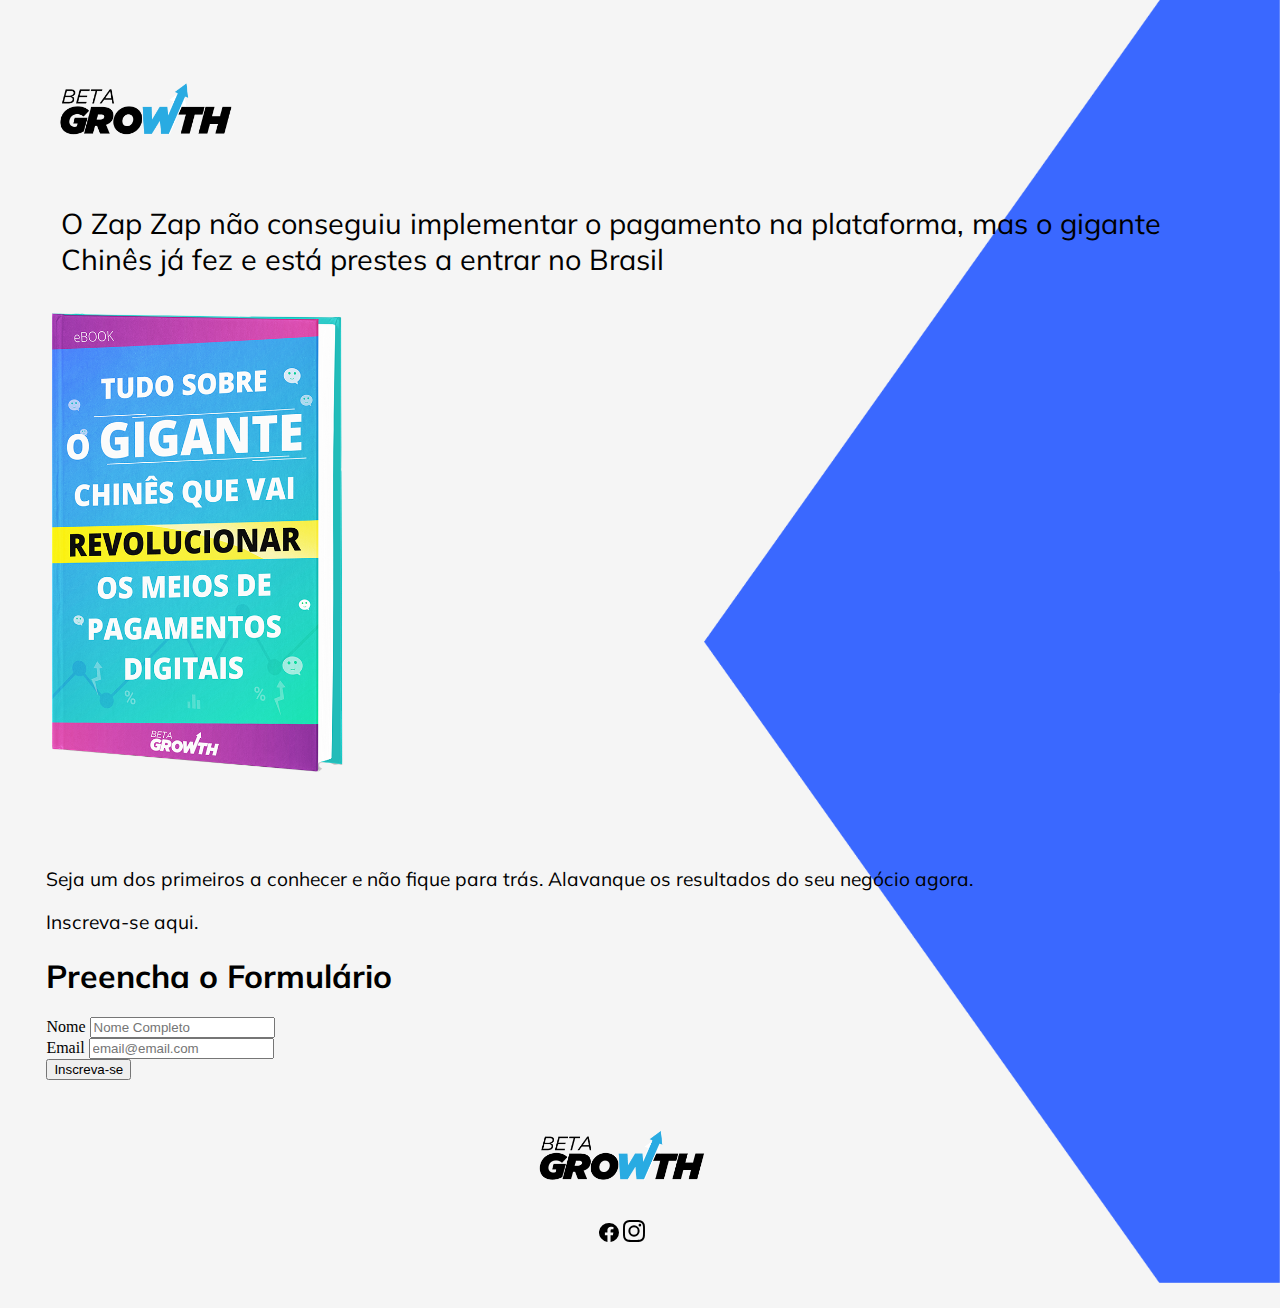
<file: index.html>
<!DOCTYPE html>
<html lang="en">

<head>
        <!-- Global site tag (gtag.js) - Google Analytics -->
    <script async src="https://www.googletagmanager.com/gtag/js?id=UA-171022305-1"></script>
    <script>
        window.dataLayer = window.dataLayer || [];
        function gtag(){dataLayer.push(arguments);}
        gtag('js', new Date());

        gtag('config', 'UA-171022305-1');
    </script>

    <!-- Hotjar Tracking Code for www.betagrowth.com.br -->
    <script>
        (function(h,o,t,j,a,r){
            h.hj=h.hj||function(){(h.hj.q=h.hj.q||[]).push(arguments)};
            h._hjSettings={hjid:1879309,hjsv:6};
            a=o.getElementsByTagName('head')[0];
            r=o.createElement('script');r.async=1;
            r.src=t+h._hjSettings.hjid+j+h._hjSettings.hjsv;
            a.appendChild(r);
        })(window,document,'https://static.hotjar.com/c/hotjar-','.js?sv=');
    </script>

    <meta charset="UTF-8">
    <meta name="viewport" content="width=device-width, initial-scale=1.0">
    <link rel="stylesheet" href="https://stackpath.bootstrapcdn.com/bootstrap/4.1.3/css/bootstrap.min.css"
        integrity="sha384-MCw98/SFnGE8fJT3GXwEOngsV7Zt27NXFoaoApmYm81iuXoPkFOJwJ8ERdknLPMO" crossorigin="anonymous">
    <link rel="stylesheet" href="css/estilo.css">
    <title>Beta Growth</title>
</head>

<body>
    <div class="container">
        <div class="row topo-header">
            <div class="col-sm">
                <img src="./img/Beta Growth-03.png" alt="Logo da Beta Growth">
            </div>
        </div>

        <div class="row conteudo1">
            <div class="col-sm texto1">
                <p>O Zap Zap não conseguiu implementar o pagamento na plataforma, mas o gigante Chinês já fez e está
                    prestes a entrar no Brasil</p>
            </div>
            <div class="col-sm-2 espaço"></div>
            <div class="col-sm">
                <img src="./img/ebook-site-.png" class="foto-ebook"
                    alt="Ebook Tudo Sobre o Gigante Chinês que vai Revolucionar os Meios de Pagamentos Digitais">
            </div>
            <div class="col-sm-1"></div>
        </div>
        <br><br><br>

        <div class="row conteudo2">
            <div class="col-sm texto2">
                <p>Seja um dos primeiros a conhecer e não fique para trás. Alavanque os resultados do seu negócio agora.
                </p>
                <p>Inscreva-se aqui.</p>
            </div>
            <div class="col-sm-1 espaço"></div>

            <div class="jumbotron">
                <div class="col-sm formulario">

                    <form class="formulario" method="POST"
                        action="https://smtl.gama.academy/leads/bfeee315-b7e1-11ea-8228-89cff86db9a0">
                        <div class="form-group">
                            <p><h1>Preencha o Formulário</h1></p>

                            <label for="inputNome">Nome </label> 
                            <input
                            placeholder="Nome Completo"
                            name="name"
                            type="text"
                            pattern="^\D{2,}\s[\D\s]{2,}$"
                            title="Digite seu nome completo"
                            required
                          />
                        </div>
                        <div class="form-group">
                            <label for="inputEmail">Email </label>
                            <input
                            placeholder="email@email.com"
                            name="email"
                            type="email"
                            title="Digite um email válido"
                            required
                          />
                        </div>
                        <input name="redirectTo" type="hidden" value="https://www.facebook.com/betagrowth" />
                        <!-- <input name="debugMode" type="hidden" value="true" /> -->
                        <button type="submit" class="btn btn-primary btn-lg">Inscreva-se</button>
                    </form>
                </div>
            </div>

        </div>
        <div class="row">
            <div class="col-sm">
                <footer class="rodape">
                    <div class="logo-rodape">
                        <img src="./img/Beta Growth-03.png" alt="Logo da Beta Growth">
                    </div>
                    <div class="redes-sociais">
                        <img src="./img/facebook-brands.svg" alt="Link para o Facebook da Beta Growth">
                        <img src="./img/instagram-brands.svg" alt="Link para o Instagrams da Beta Growth">
                    </div>
                </footer>
            </div>
        </div>
    </div>

</body>

</html>
</file>
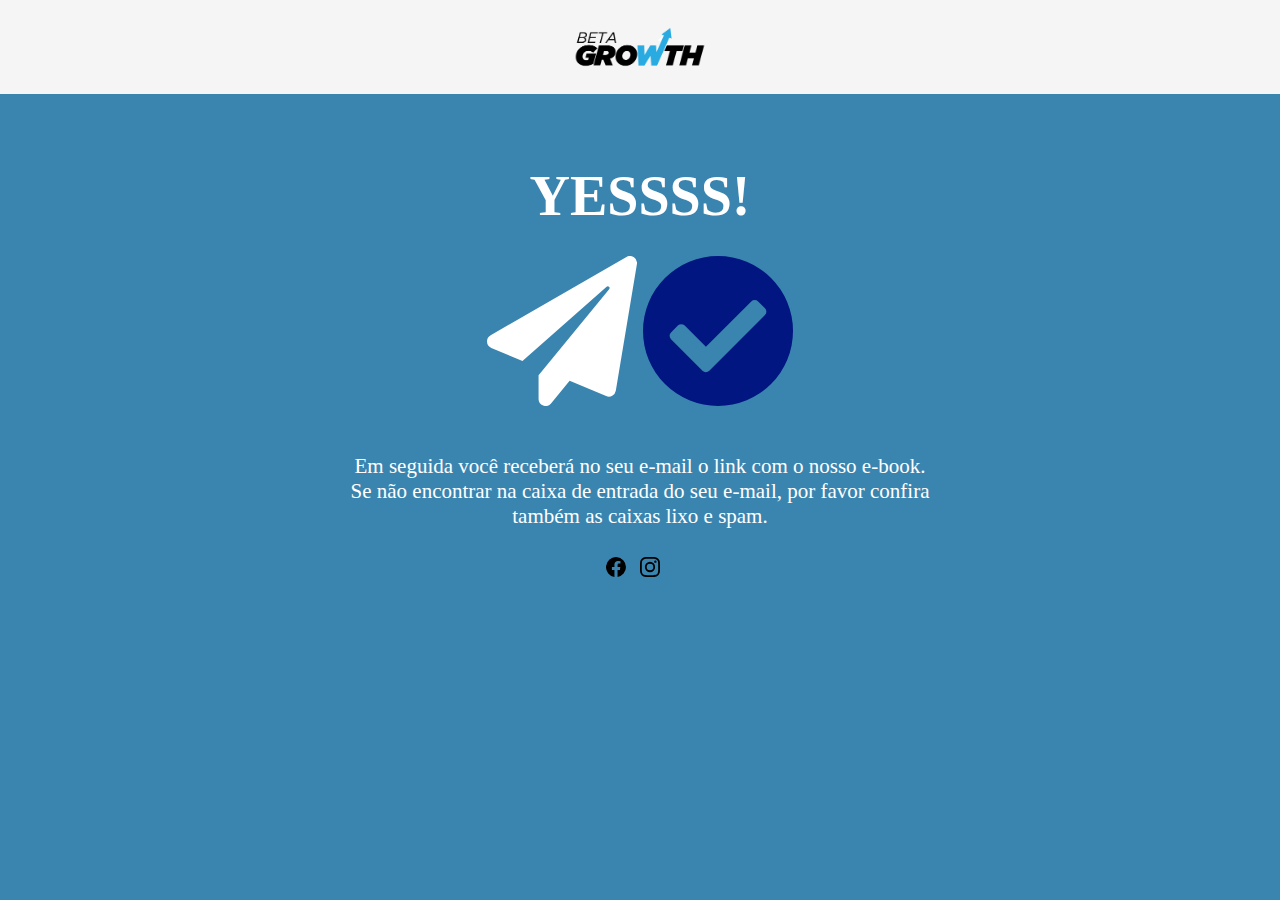
<file: thank.html>
<!DOCTYPE html>
<html lang="en">

<head>
    <meta charset="UTF-8">
    <meta name="viewport" content="width=device-width, initial-scale=1.0">
    <link rel="stylesheet" href="./css/thank.css">
    <title>Beta Growth</title>
</head>

<body>
    <header class="header">
        <img src="./img/Beta Growth-03.png" alt="Logo da Beta Growth">
    </header>
    <div class="container">
        <div class="texto1-thank">
            <p>
            <h1>YESSSS!</h1>
            </p>
        </div>
        <div class="plane-thank">
            <img src="./img/planethank.svg">
            <img src="./img/check-thank.svg">
            <div class="p">
                <p>Em seguida você receberá no seu e-mail o link com o nosso e-book.</p>
                <p>Se não encontrar na caixa de entrada do seu e-mail, por favor confira também as caixas lixo e spam.
                </p>
            </div>
        </div>
    </div>
    <footer class="footer"></footer>
        <div class="redes-sociais">
            <img src="./img/facebook-brands.svg" alt="Link para o Facebook da Beta Growth">
            <img src="./img/instagram-brands.svg" alt="Link para o Instagrams da Beta Growth">
        </div>
    </footer>

</body>

</html>
</file>
<file: css/estilo.css>
@import url('https://fonts.googleapis.com/css2?family=Muli:wght@400;800&display=swap');
@import url('https://fonts.googleapis.com/css2?family=Muli:wght@700&display=swap');

p, h1, h2, h3{
    font-family: 'Muli', sans-serif;
    font-family: 7px;
}

.topo-header img {
    width: 200px;

}

body{
    width: 90vw;
    background-image: url("../img/trianguloPequenoEditado.png");
    background-repeat: no-repeat; 
    background-size: 45vw;
    background-position: top right;
    padding: 3vw;
    background-color: #F5F5F5 !important; 
}

.conteudo1{
    align-items: center;
    justify-content: space-around;
}

.texto1 p{
    font-size: 1.8em;
    margin-left: 15px;
}

.foto-ebook{
    width: 300px;
}

.conteudo2{
    align-items: center;
    justify-content: space-around;
}

.texto2{
    font-size: 1.2em;

}



p.form{
    text-align: center;
    font-size: medium;
}

.rodape{
    margin: 15px 0;
    display: flex;
    flex-direction: column;
    align-items: center;
}

.logo-rodape img{
  width: 15vw;
}
</file>
<file: css/thank.css>
@import url('https://fonts.googleapis.com/css2?family=Muli:wght@400;800&display=swap');
@import url('https://fonts.googleapis.com/css2?family=Muli:wght@700&display=swap');


* {
    margin: 0;
    padding: 0;
}

body {
    width: 100vw;
    height: 100vh;
    background-color:#3A85B0;
    font-size: 14px; 
}

.header{
    background-color: #F5F5F5;
    display: flex;
    justify-content: center;
    align-items: center;
}

.header img{
    width: 150px;
}

.container {
    margin-top: 3em;
}

.plane-thank img {
    width: 150px;
}

.texto1-thank {
    color:  white;
    text-align: center;
    font-size: 2em;
    margin-bottom: 1em;
}

.plane-thank {
    text-align: center;
    color: white;
    font-size: 1.5em;
}

.p {
    width: 80vw;
    margin: 0 auto;
    padding-top: 2em;
}

.footer{
    display: flex;
    flex-direction: column;
    align-items: center;

}


.redes-sociais{
    display: flex;
    justify-content: center;
    align-items: center;
    margin-top: 2em;
    margin-bottom: 2em;
}

.redes-sociais img{
    width: 20px;
    margin-right: 1em;
}

@media (min-width: 400px) {
    .container {
        margin-top: 5em;
    }
}

@media (min-width: 1000px) {
    .p {
        width: 50vw;
    }
}
</file>
